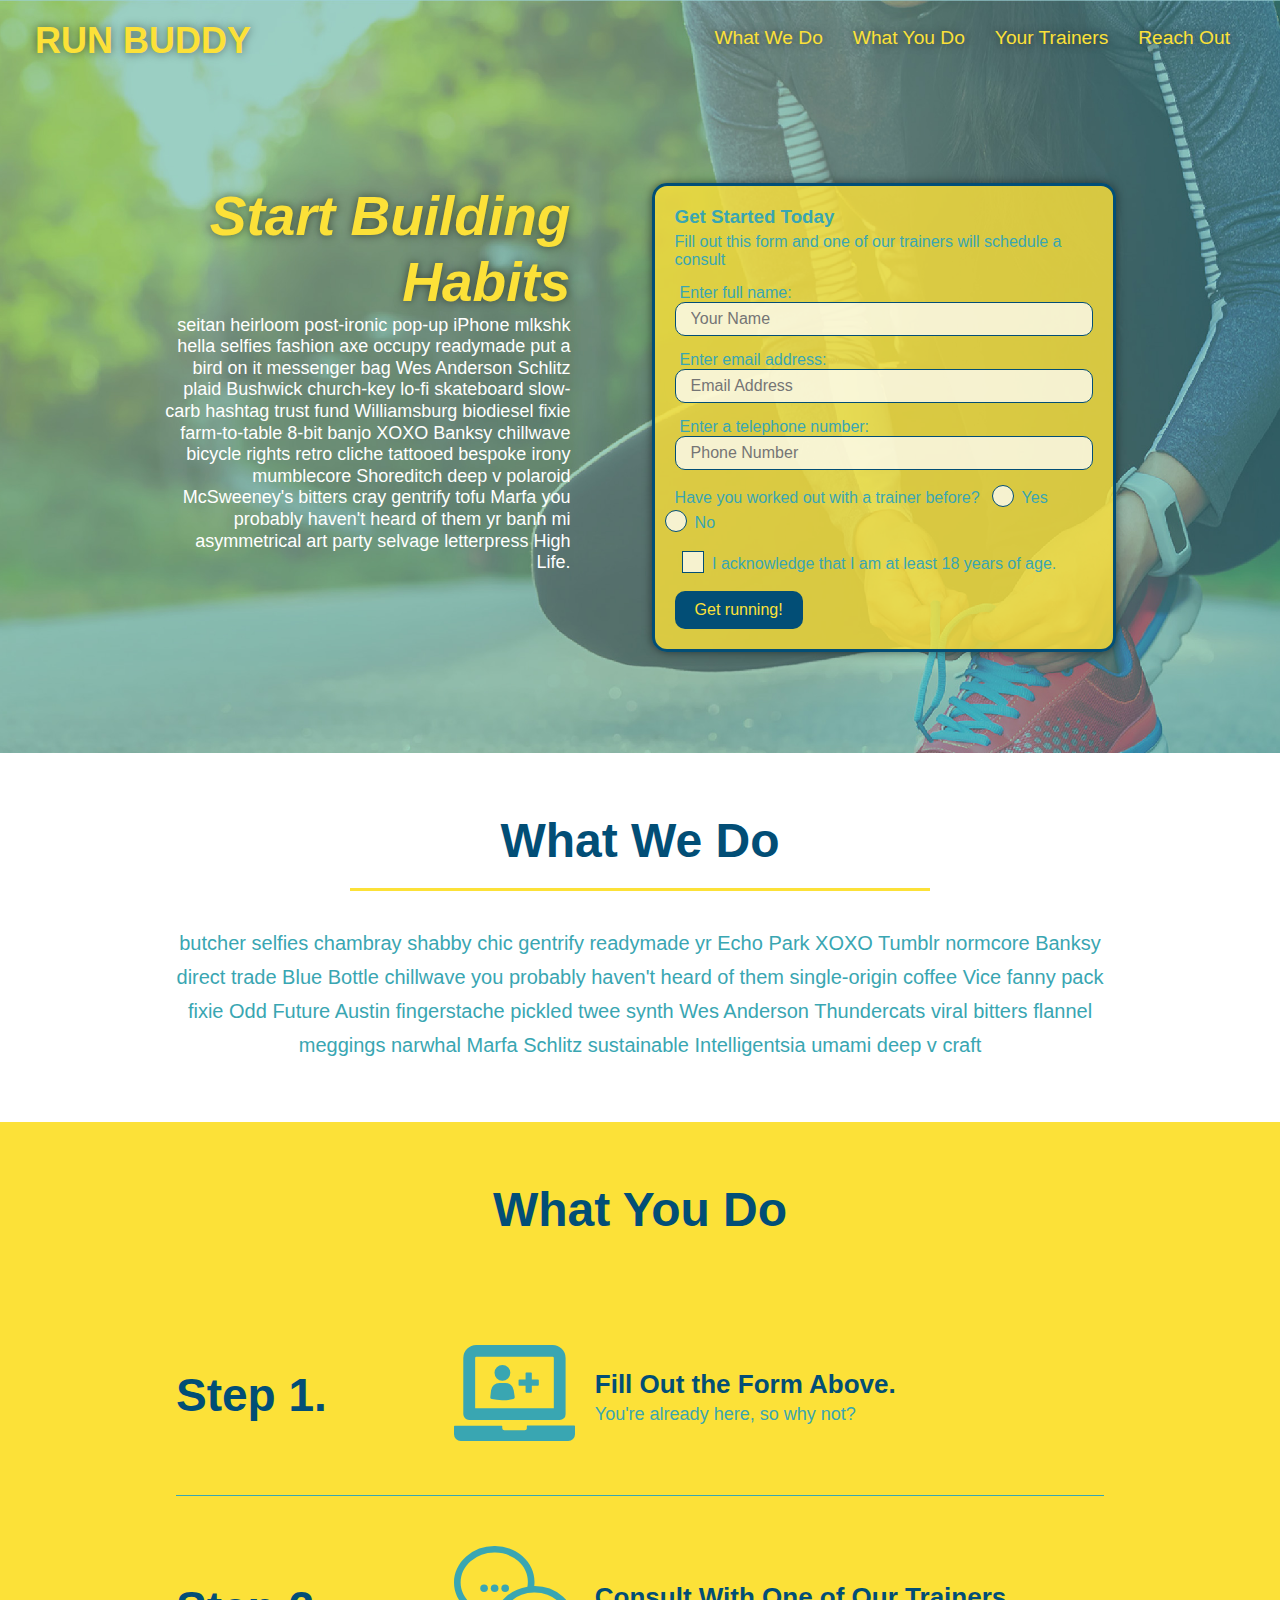
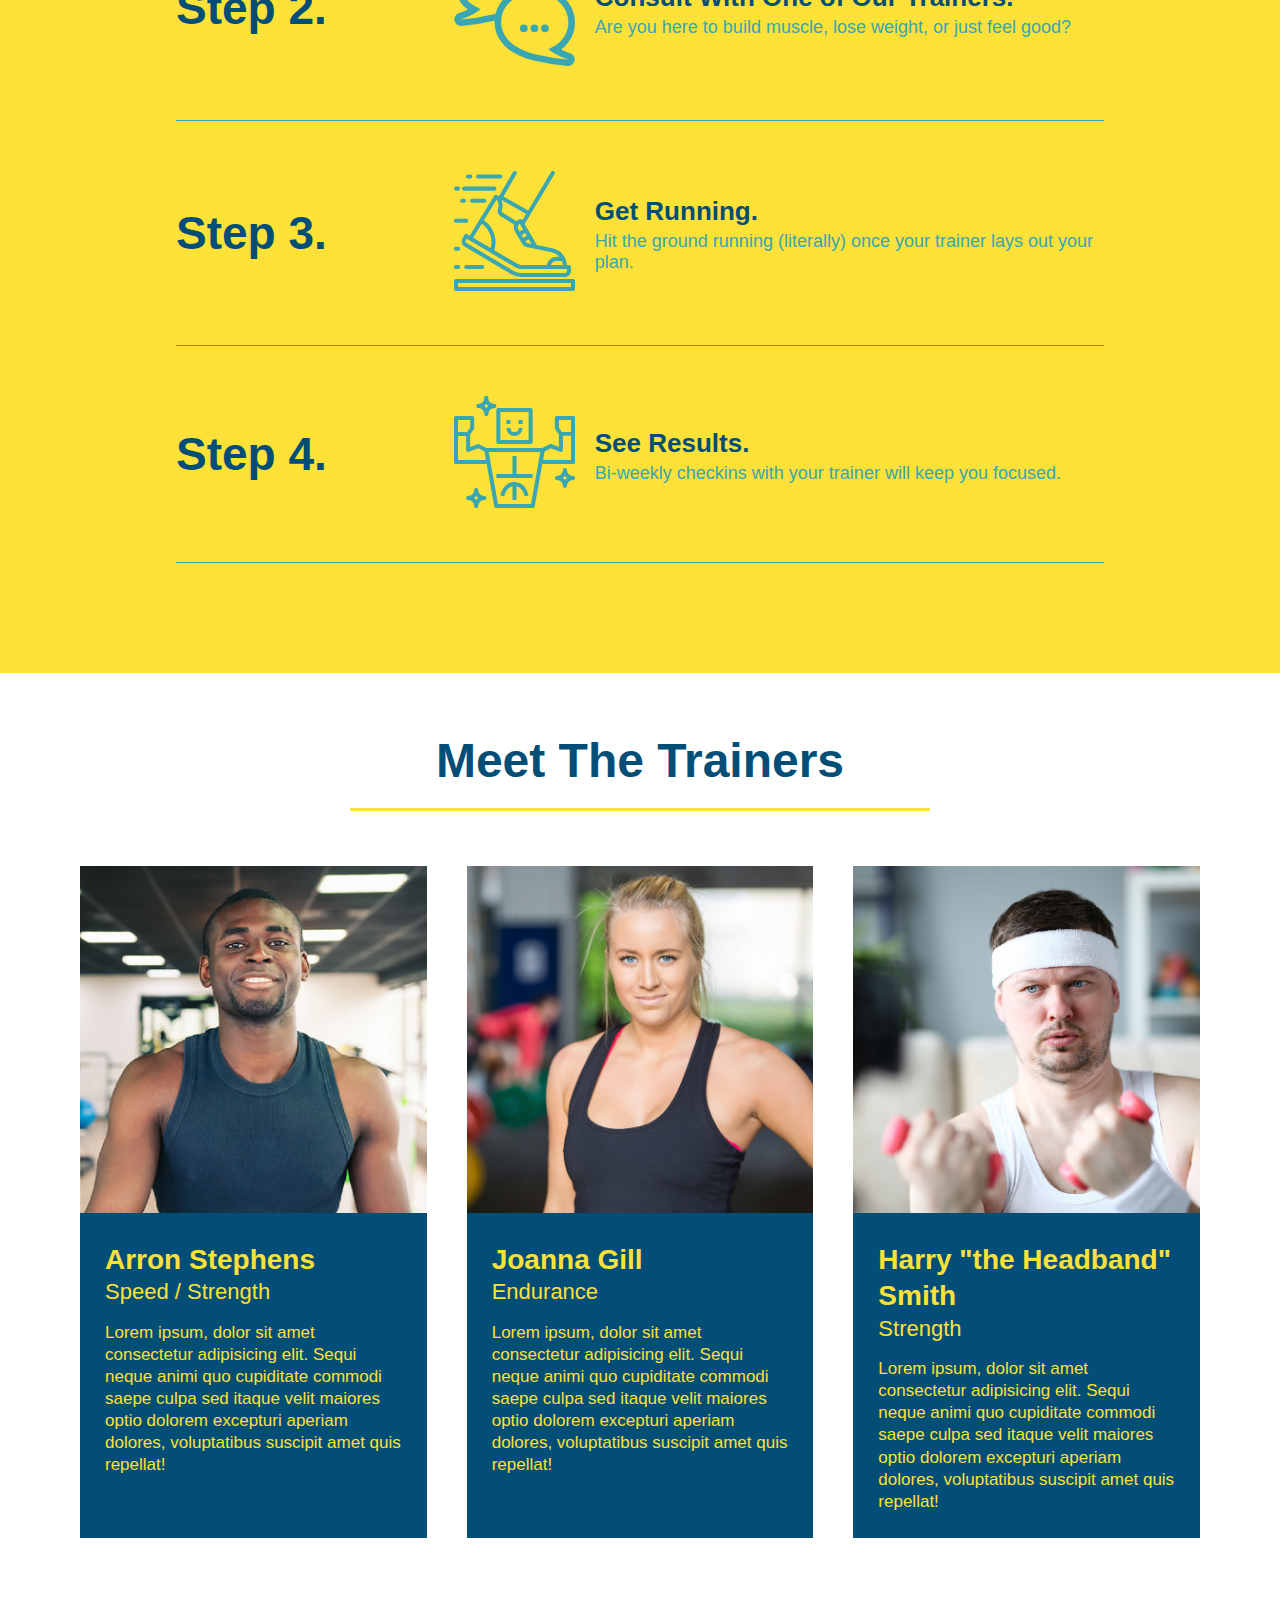
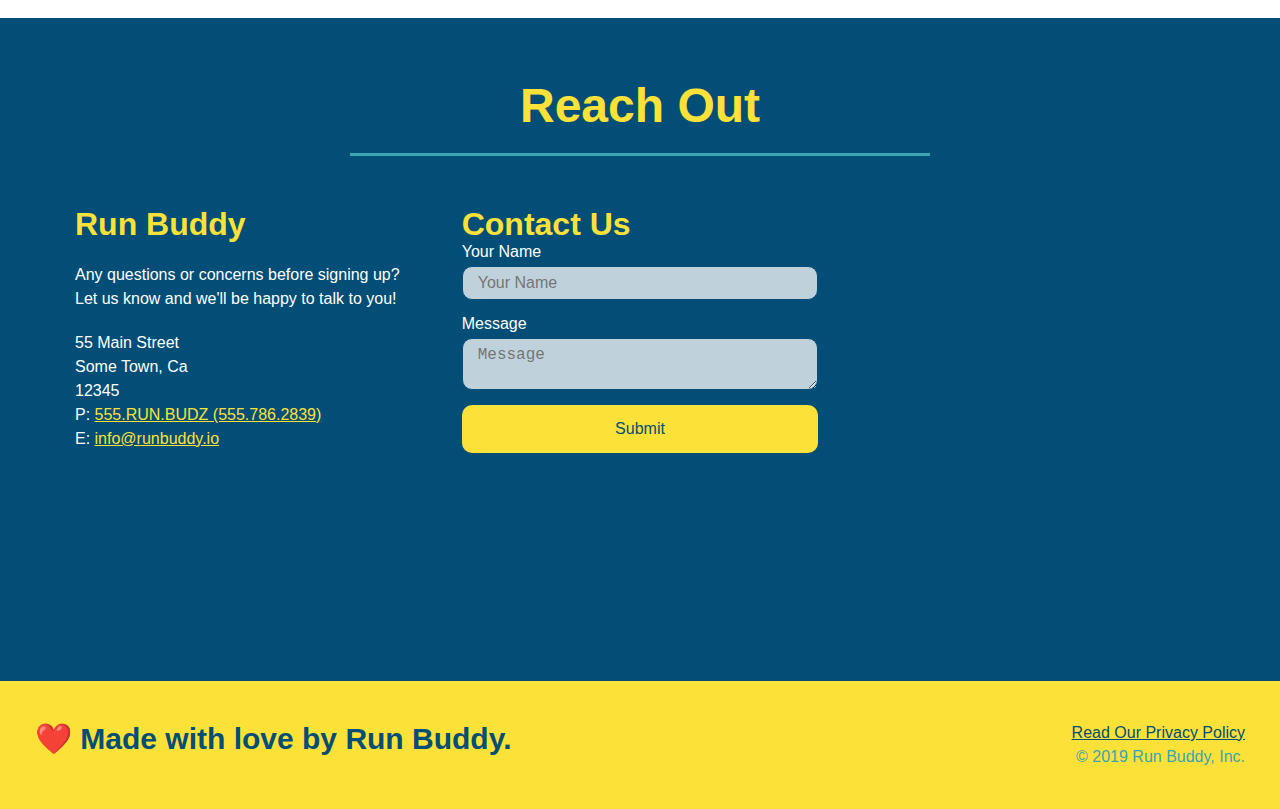
<file: index.html>
<!DOCTYPE html>
<html lang="en">
  <head>
    <meta charset="UTF-8" />
    <meta name="viewport" content="width=device-width, initial-scale=1.0" />
    <title>Run Buddy</title>
    <link rel="stylesheet" href="./assets/css/style.css" />
  </head>
  <body>
    <header>
      <h1>
        <a href="/">RUN BUDDY</a>
      </h1>
      <nav>
        <ul>
          <li>
            <a href="#what-we-do">What We Do</a>
          </li>
          <li>
            <a href="#what-you-do">What You Do</a>
          </li>
          <li>
            <a href="#your-trainers">Your Trainers</a>
          </li>
          <li>
            <a href="#reach-out">Reach Out</a>
          </li>
        </ul>
      </nav>
    </header>
    <section class="hero">
      <div class="hero-cta">
        <h2>Start Building Habits</h2>
        <p>
          seitan heirloom post-ironic pop-up iPhone mlkshk hella selfies fashion
          axe occupy readymade put a bird on it messenger bag Wes Anderson
          Schlitz plaid Bushwick church-key lo-fi skateboard slow-carb hashtag
          trust fund Williamsburg biodiesel fixie farm-to-table 8-bit banjo XOXO
          Banksy chillwave bicycle rights retro cliche tattooed bespoke irony
          mumblecore Shoreditch deep v polaroid McSweeney's bitters cray
          gentrify tofu Marfa you probably haven't heard of them yr banh mi
          asymmetrical art party selvage letterpress High Life.
        </p>
      </div>
      <div class="hero-form">
        <h3>Get Started Today</h3>
        <p>
          Fill out this form and one of our trainers will schedule a consult
        </p>
        <form>
          <label for="name">Enter full name:</label>
          <input
            type="text"
            placeholder="Your Name"
            name="name"
            id="name"
            class="form-input"
          />
          <label for="email">Enter email address:</label>
          <input
            type="email"
            placeholder="Email Address"
            name="email"
            id="email"
            class="form-input"
          />
          <label for="phone">Enter a telephone number:</label>
          <input
            type="tel"
            placeholder="Phone Number"
            name="phone"
            id="phone"
            class="form-input"
          />
          <p>
            Have you worked out with a trainer before?
            <span class="radio-wrapper">
              <input type="radio" name="trainer-confirm" id="trainer-yes" />
              <label for="trainer-yes">Yes</label>
            </span>
            <span class="radio-wrapper">
              <input type="radio" name="trainer-confirm" id="trainer-no" />
              <label for="trainer-no">No</label>
            </span>
          </p>
          <p>
            <span class="checkbox-wrapper">
              <input type="checkbox" name="age-confirm" id="checkbox" />
              <label for="checkbox">I acknowledge that I am at least 18 years of age.</label>
            </span>
          </p>
          <button type="submit">Get running!</button>
        </form>
      </div>
    </section>
    <section id="what-we-do" class="intro">
      <div class="flex-row">
        <h2 class="section-title primary-border">What We Do</h2>
      </div>
      <div class="flex-row">
        <p>
          butcher selfies chambray shabby chic gentrify readymade yr Echo Park
          XOXO Tumblr normcore Banksy direct trade Blue Bottle chillwave you
          probably haven't heard of them single-origin coffee Vice fanny pack
          fixie Odd Future Austin fingerstache pickled twee synth Wes Anderson
          Thundercats viral bitters flannel meggings narwhal Marfa Schlitz
          sustainable Intelligentsia umami deep v craft
        </p>
      </div>
    </section>
    <section id="what-you-do" class="steps">
      <div class="flex-row">
        <h2 class="section-title primary-border">What You Do</h2>
      </div>
      <div>
        <div class="step">
          <h3>Step 1.</h3>
          <div class="step-info">
            <div class="step-img">
              <img src="./assets/images/step-1.svg" alt="" />
            </div>
            <div class="step-text">
              <h4>Fill Out the Form Above.</h4>
              <p>You're already here, so why not?</p>
            </div>
          </div>
        </div>
      </div>

      <div>
        <div class="step">
          <h3>Step 2.</h3>
          <div class="step-info">
            <div class="step-img">
              <img src="./assets/images/step-2.svg" alt="" />
            </div>
            <div class="step-text">
              <h4>Consult With One of Our Trainers.</h4>
              <p>
                Are you here to build muscle, lose weight, or just feel good?
              </p>
            </div>
          </div>
        </div>
        <div>
          <div class="step">
            <h3>Step 3.</h3>
            <div class="step-info">
              <div class="step-img">
                <img src="./assets/images/step-3.svg" alt=""  />
            </div>
            <div class="step-text">
            <h4>Get Running.</h4>
            <p>
              Hit the ground running (literally) once your trainer lays out your
              plan.
            </p>
          </div>
        </div>
      </div>

      <div>
        <div class="step">
          <h3>Step 4.</h3>
          <div class="step-info">
            <div class="step-img">
              <img src="./assets/images/step-4.svg" alt="" />
            </div>
            <div class="step-text">
           <h4> See Results.</h4>
           <p>Bi-weekly checkins with your trainer will keep you focused.</p>
          </div>
        </div>
      </div>
    </section>
    <section id="your-trainers" >
      <div class="flex-row">
        <h2 class="section-title primary-border">Meet The Trainers</h2>
      </div>
      <div class="trainers">
      <article class="trainer">
        <img
          src="./assets/images/trainer-1.jpg"
          alt="Arron Stephens in his workout clothes,ready to pump iron"
        />
        <div class="trainer-bio">
          <h3 class="trainer-name">Arron Stephens</h3>
          <h4 class="trainer-role">Speed / Strength</h4>
          <p>
            Lorem ipsum, dolor sit amet consectetur adipisicing elit. Sequi
            neque animi quo cupiditate commodi saepe culpa sed itaque velit
            maiores optio dolorem excepturi aperiam dolores, voluptatibus
            suscipit amet quis repellat!
          </p>
        </div>
      </article>
      <article class="trainer">
        <img
        src="./assets/images/trainer-2.jpg"
        alt="Joanna Gill cooling off after a workout."
      />
        <div class="trainer-bio">
          <h3 class="trainer-name">Joanna Gill</h3>
          <h4 class="trainer-role">Endurance</h4>
          <p>
            Lorem ipsum, dolor sit amet consectetur adipisicing elit. Sequi
            neque animi quo cupiditate commodi saepe culpa sed itaque velit
            maiores optio dolorem excepturi aperiam dolores, voluptatibus
            suscipit amet quis repellat!
          </p>
        </div>
       
      </article>
      <article class="trainer">
        <img
          src="./assets/images/trainer-3.jpg"
          alt="Harry Smith wearing a headband and lifting comically small pink weights"
        />
        <div class="trainer-bio">
          <h3 class="trainer-name">Harry "the Headband" Smith</h3>
          <h4 class="trainer-role">Strength</h4>
          <p>
            Lorem ipsum, dolor sit amet consectetur adipisicing elit. Sequi
            neque animi quo cupiditate commodi saepe culpa sed itaque velit
            maiores optio dolorem excepturi aperiam dolores, voluptatibus
            suscipit amet quis repellat!
          </p>
        </div>
      </article>
    </div>
    </section>
    <section id="reach-out" class="contact">
      <h2 class="section-title secondary-border">Reach Out</h2>
      <div class="contact-info">
        <div>
          <h3>Run Buddy</h3>
          <p>
            Any questions or concerns before signing up?
            <br />
            Let us know and we'll be happy to talk to you!
          </p>
      
          <address>
            55 Main Street <br />
            Some Town, Ca <br />
            12345 <br />
            P: <a href="tel:555.786.2839">555.RUN.BUDZ (555.786.2839)</a><br />
            E: <a href="mailto://info@runbuddy.io">info@runbuddy.io</a>
          </address>
      
        </div>
      
        <div class="contact-form">
          <h3>Contact Us</h3>
          <form>
            <label for="contact-name">Your Name</label>
            <input type="text" id="contact-name" placeholder="Your Name" />
      
            <label for="contact-message">Message</label>
            <textarea id="contact-message" placeholder="Message"></textarea>
      
            <button type="submit">Submit</button>
          </form>
        </div>
      
        <iframe
          src="https://www.google.com/maps/embed?pb=!1m14!1m12!1m3!1d12182.30520634488!2d-74.0652613!3d40.2407219!2m3!1f0!2f0!3f0!3m2!1i1024!2i768!4f13.1!5e0!3m2!1sen!2sus!4v1561060983193!5m2!1sen!2sus"
          frameborder="0" style="border:0" allowfullscreen></iframe>
      
      </div>

    </section>
    <footer>
      <h2>❤️ Made with love by Run Buddy.</h2>
      <div>
        <a href="./privacy-policy.html">Read Our Privacy Policy</a><br />
        &copy; 2019 Run Buddy, Inc.
      </div>
    </footer>
  </body>
</html>
</file>
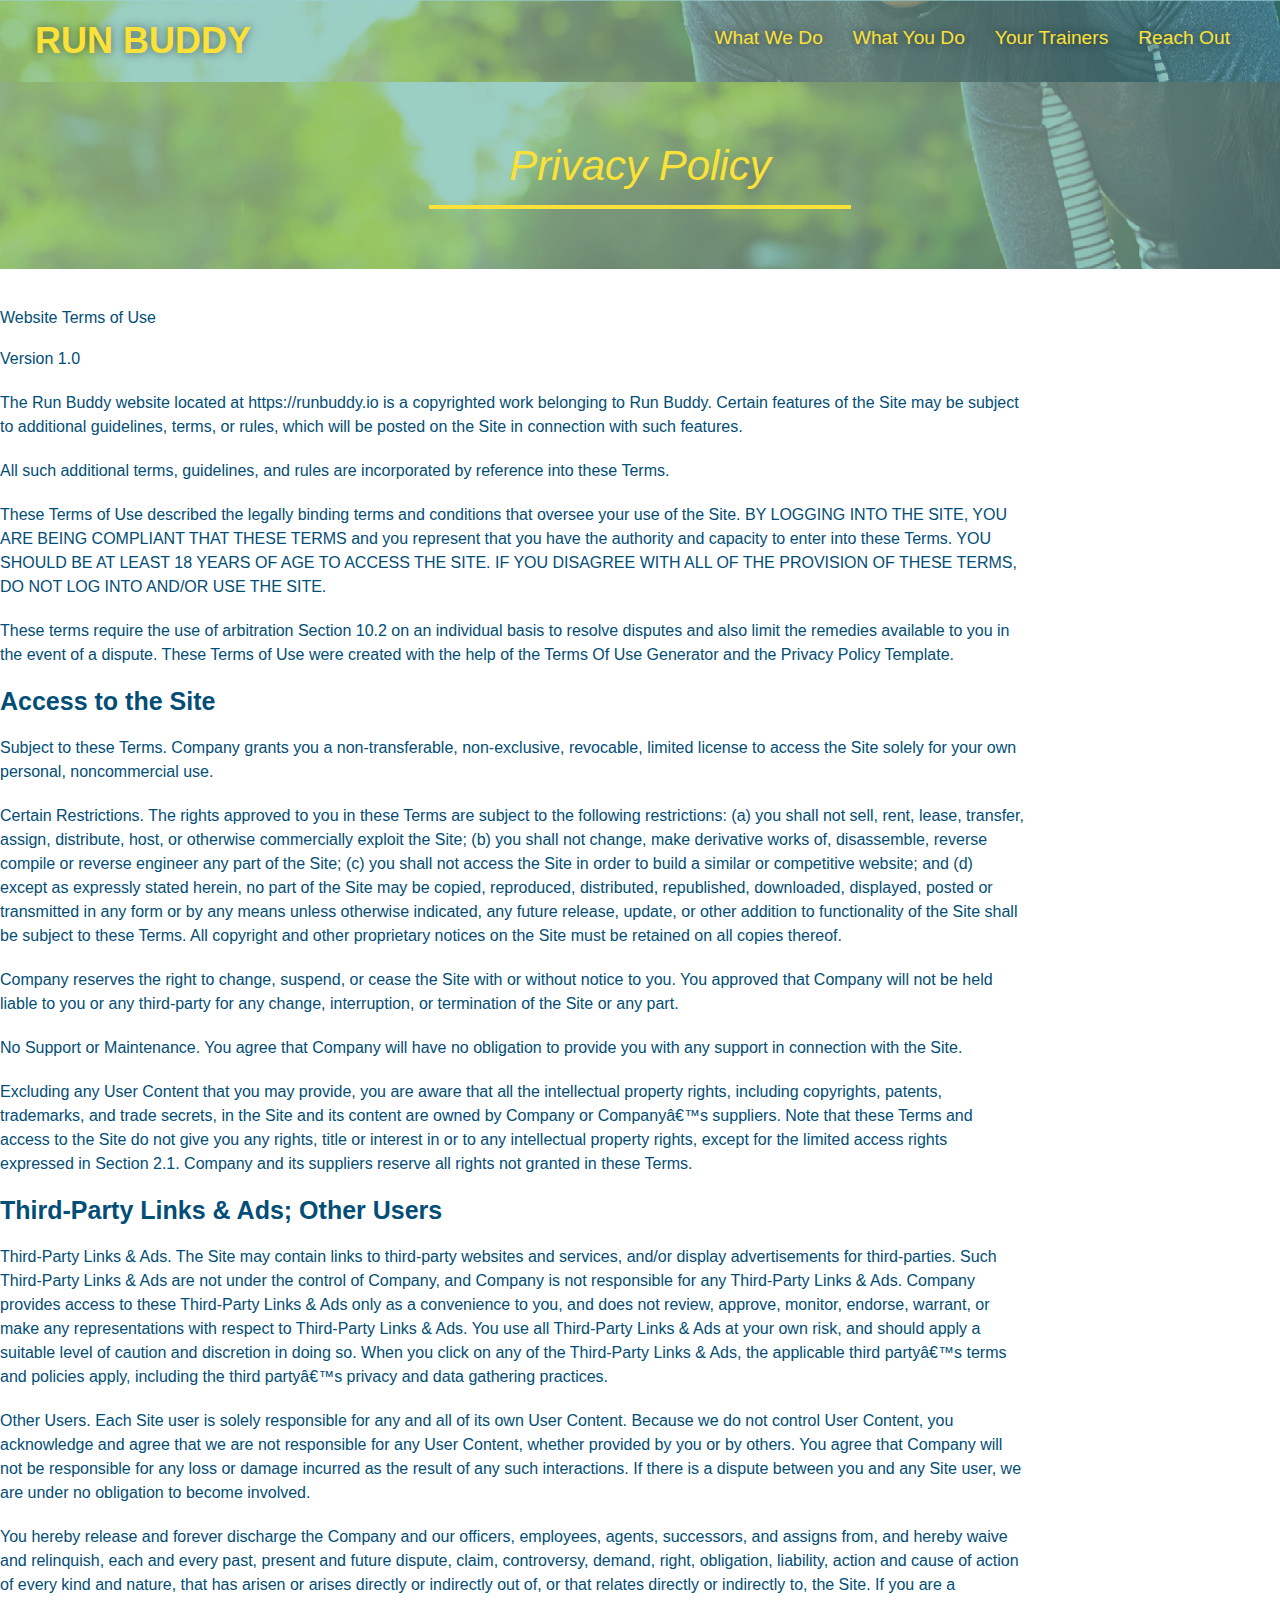
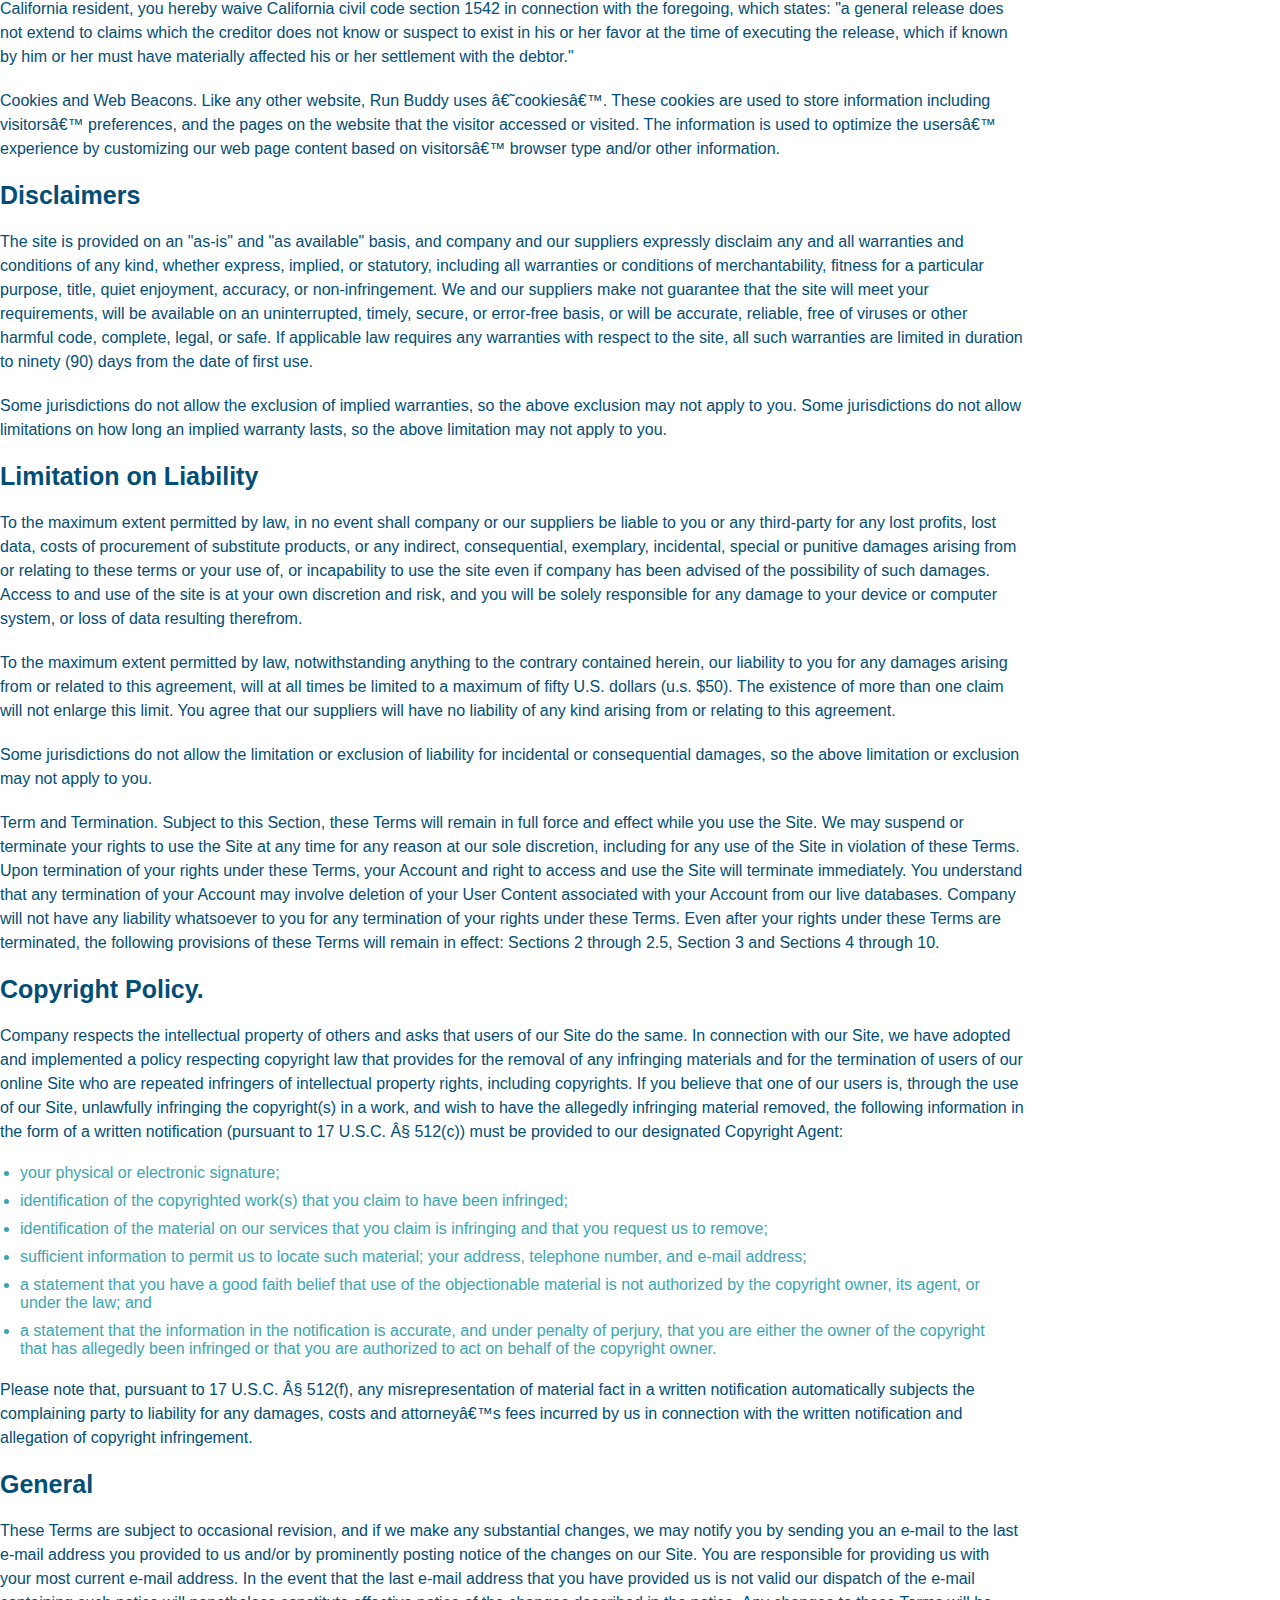
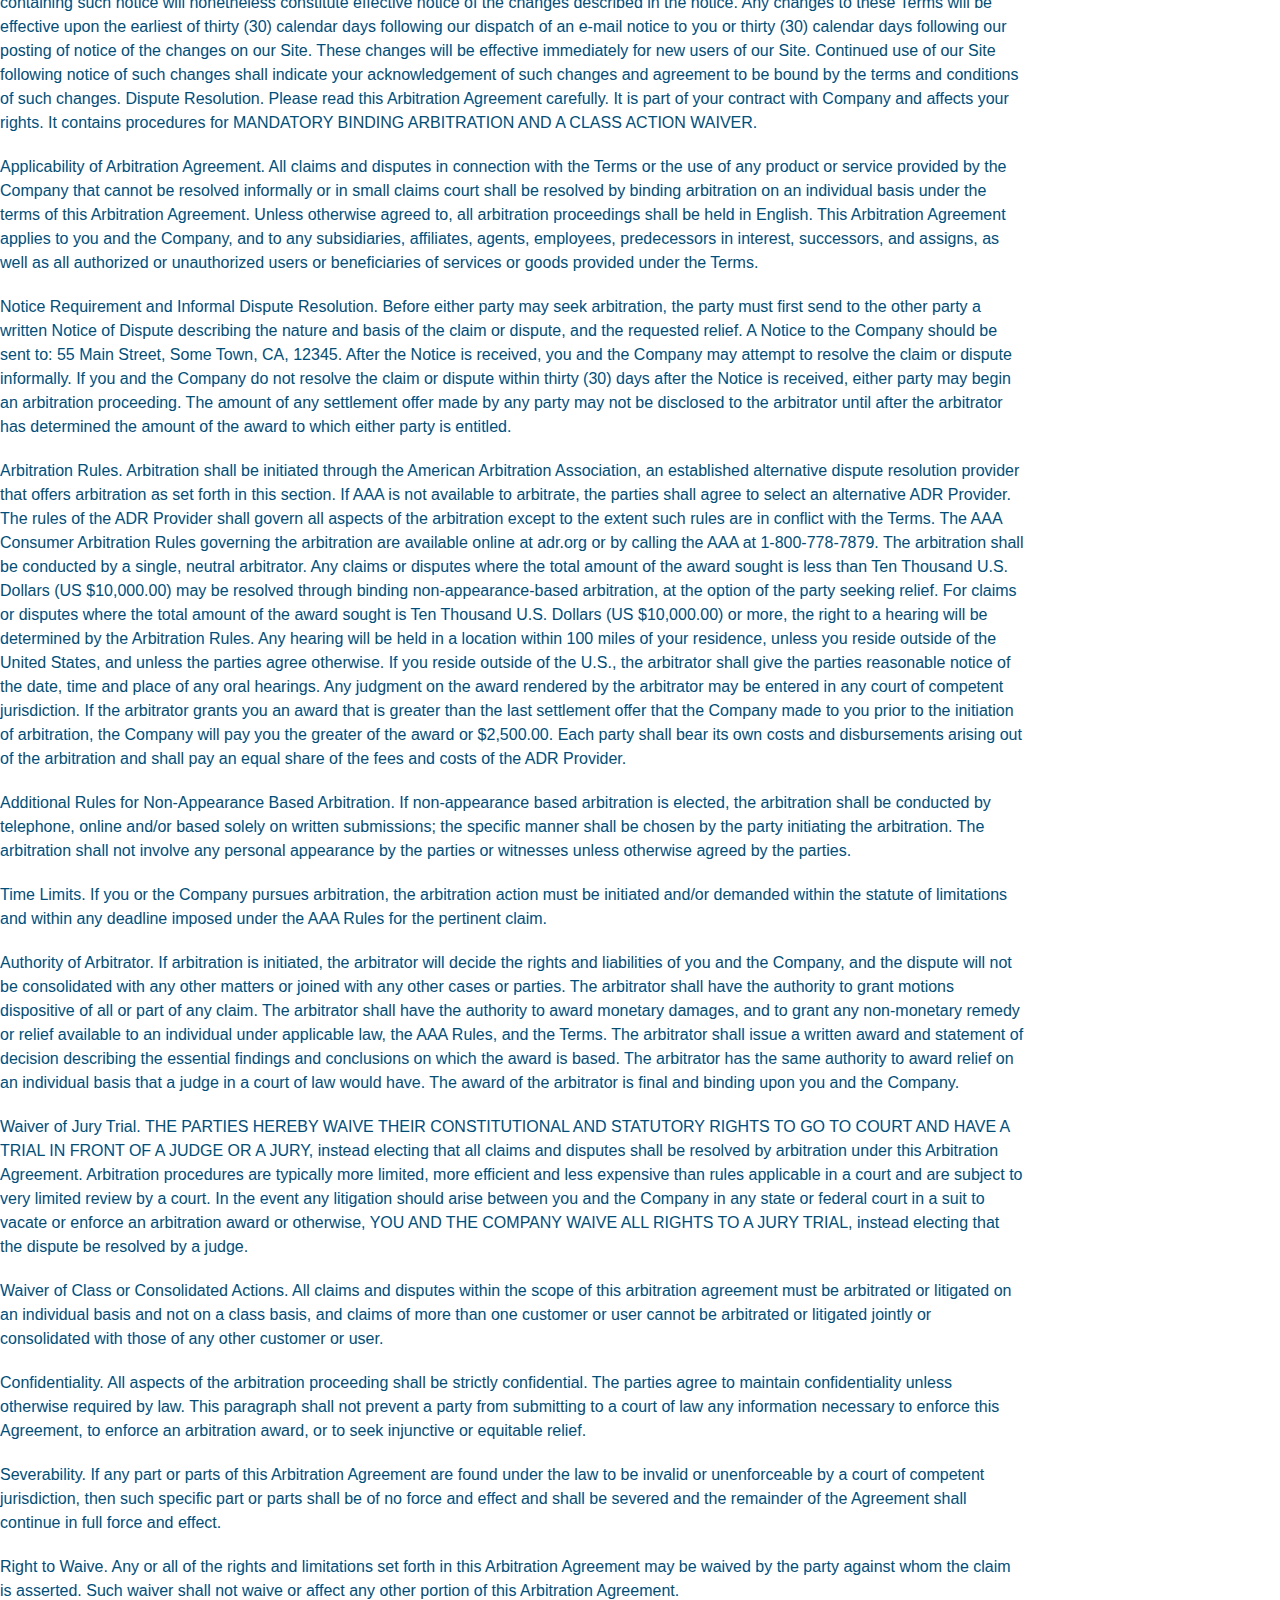
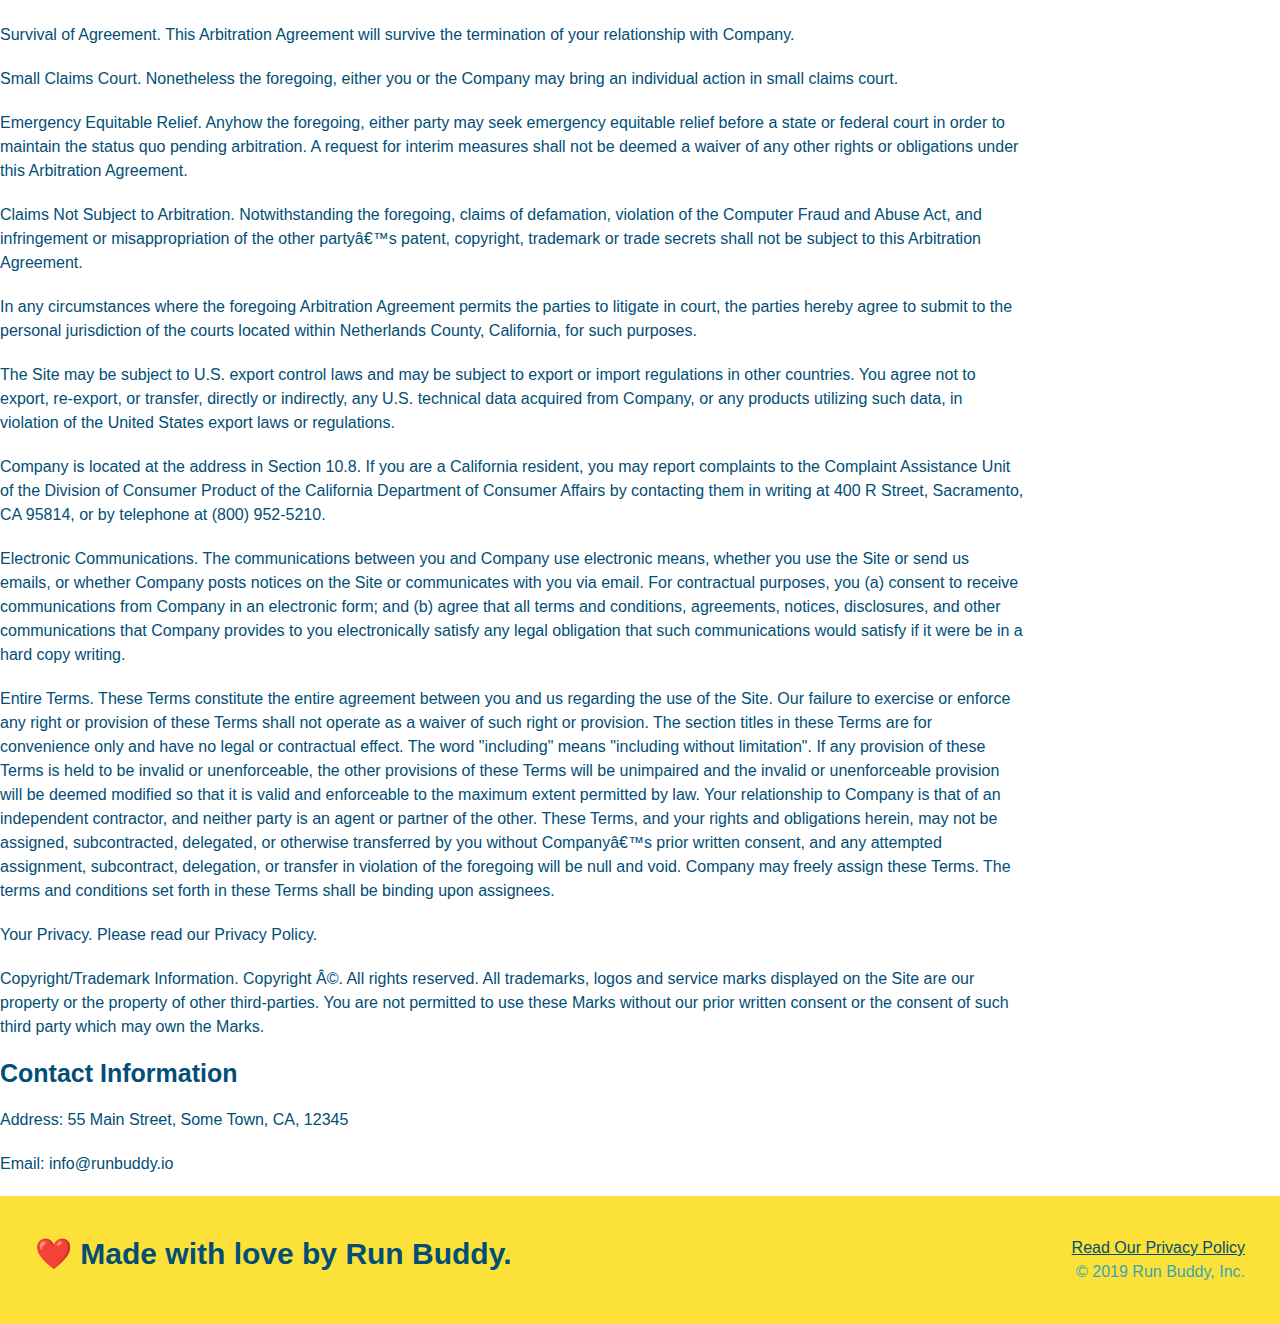
<file: privacy-policy.html>
<!DOCTYPE html>
<html lang="en">
  <head>
    <meta charset="UTF-8" />
    <meta name="viewport" content="width=device-width, initial-scale=1.0" />
    <title>Privacy Policy - Run Buddy</title>
    <link rel="stylesheet" href="./assets/css/style.css" />
    <link rel="stylesheet" href="./assets/css/secondary-styles.css">
  </head>
  <body>
    <header>
      <h1>
        <a href="/">RUN BUDDY</a>
      </h1>
      <nav>
        <ul>
          <li>
            <a href="./index.html#what-we-do">What We Do</a>
          </li>
          <li>
            <a href="./index.html#what-you-do">What You Do</a>
          </li>
          <li>
            <a href="./index.html#your-trainers">Your Trainers</a>
          </li>
          <li>
            <a href="./index.html#reach-out">Reach Out</a>
          </li>
        </ul>
      </nav>
    </header>
    <section class="hero">
      <h2 class="page-title">Privacy Policy</h2>
    </section>
    <article class="secondary-content">
        Website Terms of Use
      </p>

      <p>
        Version 1.0
      </p>

      <p>
        The Run Buddy website located at https://runbuddy.io is a copyrighted work belonging to Run Buddy. Certain
        features of the Site may be subject to additional guidelines, terms, or rules, which will be posted on the Site
        in connection with such features.
      </p>

      <p>
        All such additional terms, guidelines, and rules are incorporated by reference into these Terms.
      </p>

      <p>
        These Terms of Use described the legally binding terms and conditions that oversee your use of the Site. BY
        LOGGING INTO THE SITE, YOU ARE BEING COMPLIANT THAT THESE TERMS and you represent that you have the authority
        and capacity to enter into these Terms. YOU SHOULD BE AT LEAST 18 YEARS OF AGE TO ACCESS THE SITE. IF YOU
        DISAGREE WITH ALL OF THE PROVISION OF THESE TERMS, DO NOT LOG INTO AND/OR USE THE SITE.
      </p>

      <p>
        These terms require the use of arbitration Section 10.2 on an individual basis to resolve disputes and also
        limit the remedies available to you in the event of a dispute. These Terms of Use were created with the help of
        the Terms Of Use Generator and the Privacy Policy Template.
      </p>

      <h3>
        Access to the Site
      </h3>

      <p>
        Subject to these Terms. Company grants you a non-transferable, non-exclusive, revocable, limited license to
        access the Site solely for your own personal, noncommercial use.
      </p>

      <p>
        Certain Restrictions. The rights approved to you in these Terms are subject to the following restrictions: (a)
        you shall not sell, rent, lease, transfer, assign, distribute, host, or otherwise commercially exploit the Site;
        (b) you shall not change, make derivative works of, disassemble, reverse compile or reverse engineer any part of
        the Site; (c) you shall not access the Site in order to build a similar or competitive website; and (d) except
        as expressly stated herein, no part of the Site may be copied, reproduced, distributed, republished, downloaded,
        displayed, posted or transmitted in any form or by any means unless otherwise indicated, any future release,
        update, or other addition to functionality of the Site shall be subject to these Terms. All copyright and other
        proprietary notices on the Site must be retained on all copies thereof.
      </p>

      <p>
        Company reserves the right to change, suspend, or cease the Site with or without notice to you. You approved
        that Company will not be held liable to you or any third-party for any change, interruption, or termination of
        the Site or any part.
      </p>

      <p>
        No Support or Maintenance. You agree that Company will have no obligation to provide you with any support in
        connection with the Site.
      </p>

      <p>
        Excluding any User Content that you may provide, you are aware that all the intellectual property rights,
        including copyrights, patents, trademarks, and trade secrets, in the Site and its content are owned by Company
        or Companyâ€™s suppliers. Note that these Terms and access to the Site do not give you any rights, title or
        interest in or to any intellectual property rights, except for the limited access rights expressed in Section
        2.1. Company and its suppliers reserve all rights not granted in these Terms.
      </p>

      <h3>
        Third-Party Links & Ads; Other Users
      </h3>

      <p>
        Third-Party Links & Ads. The Site may contain links to third-party websites and services, and/or display
        advertisements for third-parties. Such Third-Party Links & Ads are not under the control of Company, and Company
        is not responsible for any Third-Party Links & Ads. Company provides access to these Third-Party Links & Ads
        only as a convenience to you, and does not review, approve, monitor, endorse, warrant, or make any
        representations with respect to Third-Party Links & Ads. You use all Third-Party Links & Ads at your own risk,
        and should apply a suitable level of caution and discretion in doing so. When you click on any of the
        Third-Party Links & Ads, the applicable third partyâ€™s terms and policies apply, including the third partyâ€™s
        privacy and data gathering practices.
      </p>

      <p>
        Other Users. Each Site user is solely responsible for any and all of its own User Content. Because we do not
        control User Content, you acknowledge and agree that we are not responsible for any User Content, whether
        provided by you or by others. You agree that Company will not be responsible for any loss or damage incurred as
        the result of any such interactions. If there is a dispute between you and any Site user, we are under no
        obligation to become involved.
      </p>

      <p>
        You hereby release and forever discharge the Company and our officers, employees, agents, successors, and
        assigns from, and hereby waive and relinquish, each and every past, present and future dispute, claim,
        controversy, demand, right, obligation, liability, action and cause of action of every kind and nature, that has
        arisen or arises directly or indirectly out of, or that relates directly or indirectly to, the Site. If you are
        a California resident, you hereby waive California civil code section 1542 in connection with the foregoing,
        which states: "a general release does not extend to claims which the creditor does not know or suspect to exist
        in his or her favor at the time of executing the release, which if known by him or her must have materially
        affected his or her settlement with the debtor."
      </p>

      <p>
        Cookies and Web Beacons. Like any other website, Run Buddy uses â€˜cookiesâ€™. These cookies are used to store
        information including visitorsâ€™ preferences, and the pages on the website that the visitor accessed or visited.
        The information is used to optimize the usersâ€™ experience by customizing our web page content based on visitorsâ€™
        browser type and/or other information.
      </p>

      <h3>
        Disclaimers
      </h3>

      <p>
        The site is provided on an "as-is" and "as available" basis, and company and our suppliers expressly disclaim
        any and all warranties and conditions of any kind, whether express, implied, or statutory, including all
        warranties or conditions of merchantability, fitness for a particular purpose, title, quiet enjoyment, accuracy,
        or non-infringement. We and our suppliers make not guarantee that the site will meet your requirements, will be
        available on an uninterrupted, timely, secure, or error-free basis, or will be accurate, reliable, free of
        viruses or other harmful code, complete, legal, or safe. If applicable law requires any warranties with respect
        to the site, all such warranties are limited in duration to ninety (90) days from the date of first use.
      </p>

      <p>
        Some jurisdictions do not allow the exclusion of implied warranties, so the above exclusion may not apply to
        you. Some jurisdictions do not allow limitations on how long an implied warranty lasts, so the above limitation
        may not apply to you.
      </p>

      <h3>
        Limitation on Liability
      </h3>

      <p>
        To the maximum extent permitted by law, in no event shall company or our suppliers be liable to you or any
        third-party for any lost profits, lost data, costs of procurement of substitute products, or any indirect,
        consequential, exemplary, incidental, special or punitive damages arising from or relating to these terms or
        your use of, or incapability to use the site even if company has been advised of the possibility of such
        damages. Access to and use of the site is at your own discretion and risk, and you will be solely responsible
        for any damage to your device or computer system, or loss of data resulting therefrom.
      </p>

      <p>
        To the maximum extent permitted by law, notwithstanding anything to the contrary contained herein, our liability
        to you for any damages arising from or related to this agreement, will at all times be limited to a maximum of
        fifty U.S. dollars (u.s. $50). The existence of more than one claim will not enlarge this limit. You agree that
        our suppliers will have no liability of any kind arising from or relating to this agreement.
      </p>

      <p>
        Some jurisdictions do not allow the limitation or exclusion of liability for incidental or consequential
        damages, so the above limitation or exclusion may not apply to you.
      </p>

      <p>
        Term and Termination. Subject to this Section, these Terms will remain in full force and effect while you use
        the Site. We may suspend or terminate your rights to use the Site at any time for any reason at our sole
        discretion, including for any use of the Site in violation of these Terms. Upon termination of your rights under
        these Terms, your Account and right to access and use the Site will terminate immediately. You understand that
        any termination of your Account may involve deletion of your User Content associated with your Account from our
        live databases. Company will not have any liability whatsoever to you for any termination of your rights under
        these Terms. Even after your rights under these Terms are terminated, the following provisions of these Terms
        will remain in effect: Sections 2 through 2.5, Section 3 and Sections 4 through 10.
      </p>

      <h3>
        Copyright Policy.
      </h3>

      <p>
        Company respects the intellectual property of others and asks that users of our Site do the same. In connection
        with our Site, we have adopted and implemented a policy respecting copyright law that provides for the removal
        of any infringing materials and for the termination of users of our online Site who are repeated infringers of
        intellectual property rights, including copyrights. If you believe that one of our users is, through the use of
        our Site, unlawfully infringing the copyright(s) in a work, and wish to have the allegedly infringing material
        removed, the following information in the form of a written notification (pursuant to 17 U.S.C. Â§ 512(c)) must
        be provided to our designated Copyright Agent:
      </p>

      <ul>
        <li>
          your physical or electronic signature;
        </li>
        <li>
          identification of the copyrighted work(s) that you claim to have been infringed;
        </li>
        <li>
          identification of the material on our services that you claim is infringing and that you request us to remove;
        </li>
        <li>
          sufficient information to permit us to locate such material; your address, telephone number, and e-mail
          address;
        </li>
        <li>
          a statement that you have a good faith belief that use of the objectionable material is not authorized by the
          copyright owner, its agent, or under the law; and
        </li>
        <li>
          a statement that the information in the notification is accurate, and under penalty of perjury, that you are
          either the owner of the copyright that has allegedly been infringed or that you are authorized to act on
          behalf of the copyright owner.
        </li>
      </ul>

      <p>
        Please note that, pursuant to 17 U.S.C. Â§ 512(f), any misrepresentation of material fact in a written
        notification automatically subjects the complaining party to liability for any damages, costs and attorneyâ€™s
        fees incurred by us in connection with the written notification and allegation of copyright infringement.
      </p>

      <h3>
        General
      </h3>

      <p>
        These Terms are subject to occasional revision, and if we make any substantial changes, we may notify you by
        sending you an e-mail to the last e-mail address you provided to us and/or by prominently posting notice of the
        changes on our Site. You are responsible for providing us with your most current e-mail address. In the event
        that the last e-mail address that you have provided us is not valid our dispatch of the e-mail containing such
        notice will nonetheless constitute effective notice of the changes described in the notice. Any changes to these
        Terms will be effective upon the earliest of thirty (30) calendar days following our dispatch of an e-mail
        notice to you or thirty (30) calendar days following our posting of notice of the changes on our Site. These
        changes will be effective immediately for new users of our Site. Continued use of our Site following notice of
        such changes shall indicate your acknowledgement of such changes and agreement to be bound by the terms and
        conditions of such changes. Dispute Resolution. Please read this Arbitration Agreement carefully. It is part of
        your contract with Company and affects your rights. It contains procedures for MANDATORY BINDING ARBITRATION AND
        A CLASS ACTION WAIVER.
      </p>

      <p>
        Applicability of Arbitration Agreement. All claims and disputes in connection with the Terms or the use of any
        product or service provided by the Company that cannot be resolved informally or in small claims court shall be
        resolved by binding arbitration on an individual basis under the terms of this Arbitration Agreement. Unless
        otherwise agreed to, all arbitration proceedings shall be held in English. This Arbitration Agreement applies to
        you and the Company, and to any subsidiaries, affiliates, agents, employees, predecessors in interest,
        successors, and assigns, as well as all authorized or unauthorized users or beneficiaries of services or goods
        provided under the Terms.
      </p>

      <p>
        Notice Requirement and Informal Dispute Resolution. Before either party may seek arbitration, the party must
        first send to the other party a written Notice of Dispute describing the nature and basis of the claim or
        dispute, and the requested relief. A Notice to the Company should be sent to: 55 Main Street, Some Town, CA,
        12345. After the Notice is received, you and the Company may attempt to resolve the claim or dispute informally.
        If you and the Company do not resolve the claim or dispute within thirty (30) days after the Notice is received,
        either party may begin an arbitration proceeding. The amount of any settlement offer made by any party may not
        be disclosed to the arbitrator until after the arbitrator has determined the amount of the award to which either
        party is entitled.
      </p>

      <p>
        Arbitration Rules. Arbitration shall be initiated through the American Arbitration Association, an established
        alternative dispute resolution provider that offers arbitration as set forth in this section. If AAA is not
        available to arbitrate, the parties shall agree to select an alternative ADR Provider. The rules of the ADR
        Provider shall govern all aspects of the arbitration except to the extent such rules are in conflict with the
        Terms. The AAA Consumer Arbitration Rules governing the arbitration are available online at adr.org or by
        calling the AAA at 1-800-778-7879. The arbitration shall be conducted by a single, neutral arbitrator. Any
        claims or disputes where the total amount of the award sought is less than Ten Thousand U.S. Dollars (US
        $10,000.00) may be resolved through binding non-appearance-based arbitration, at the option of the party seeking
        relief. For claims or disputes where the total amount of the award sought is Ten Thousand U.S. Dollars (US
        $10,000.00) or more, the right to a hearing will be determined by the Arbitration Rules. Any hearing will be
        held in a location within 100 miles of your residence, unless you reside outside of the United States, and
        unless the parties agree otherwise. If you reside outside of the U.S., the arbitrator shall give the parties
        reasonable notice of the date, time and place of any oral hearings. Any judgment on the award rendered by the
        arbitrator may be entered in any court of competent jurisdiction. If the arbitrator grants you an award that is
        greater than the last settlement offer that the Company made to you prior to the initiation of arbitration, the
        Company will pay you the greater of the award or $2,500.00. Each party shall bear its own costs and
        disbursements arising out of the arbitration and shall pay an equal share of the fees and costs of the ADR
        Provider.
      </p>

      <p>
        Additional Rules for Non-Appearance Based Arbitration. If non-appearance based arbitration is elected, the
        arbitration shall be conducted by telephone, online and/or based solely on written submissions; the specific
        manner shall be chosen by the party initiating the arbitration. The arbitration shall not involve any personal
        appearance by the parties or witnesses unless otherwise agreed by the parties.
      </p>

      <p>
        Time Limits. If you or the Company pursues arbitration, the arbitration action must be initiated and/or demanded
        within the statute of limitations and within any deadline imposed under the AAA Rules for the pertinent claim.
      </p>

      <p>
        Authority of Arbitrator. If arbitration is initiated, the arbitrator will decide the rights and liabilities of
        you and the Company, and the dispute will not be consolidated with any other matters or joined with any other
        cases or parties. The arbitrator shall have the authority to grant motions dispositive of all or part of any
        claim. The arbitrator shall have the authority to award monetary damages, and to grant any non-monetary remedy
        or relief available to an individual under applicable law, the AAA Rules, and the Terms. The arbitrator shall
        issue a written award and statement of decision describing the essential findings and conclusions on which the
        award is based. The arbitrator has the same authority to award relief on an individual basis that a judge in a
        court of law would have. The award of the arbitrator is final and binding upon you and the Company.
      </p>

      <p>
        Waiver of Jury Trial. THE PARTIES HEREBY WAIVE THEIR CONSTITUTIONAL AND STATUTORY RIGHTS TO GO TO COURT AND HAVE
        A TRIAL IN FRONT OF A JUDGE OR A JURY, instead electing that all claims and disputes shall be resolved by
        arbitration under this Arbitration Agreement. Arbitration procedures are typically more limited, more efficient
        and less expensive than rules applicable in a court and are subject to very limited review by a court. In the
        event any litigation should arise between you and the Company in any state or federal court in a suit to vacate
        or enforce an arbitration award or otherwise, YOU AND THE COMPANY WAIVE ALL RIGHTS TO A JURY TRIAL, instead
        electing that the dispute be resolved by a judge.
      </p>

      <p>
        Waiver of Class or Consolidated Actions. All claims and disputes within the scope of this arbitration agreement
        must be arbitrated or litigated on an individual basis and not on a class basis, and claims of more than one
        customer or user cannot be arbitrated or litigated jointly or consolidated with those of any other customer or
        user.
      </p>

      <p>
        Confidentiality. All aspects of the arbitration proceeding shall be strictly confidential. The parties agree to
        maintain confidentiality unless otherwise required by law. This paragraph shall not prevent a party from
        submitting to a court of law any information necessary to enforce this Agreement, to enforce an arbitration
        award, or to seek injunctive or equitable relief.
      </p>

      <p>
        Severability. If any part or parts of this Arbitration Agreement are found under the law to be invalid or
        unenforceable by a court of competent jurisdiction, then such specific part or parts shall be of no force and
        effect and shall be severed and the remainder of the Agreement shall continue in full force and effect.
      </p>

      <p>
        Right to Waive. Any or all of the rights and limitations set forth in this Arbitration Agreement may be waived
        by the party against whom the claim is asserted. Such waiver shall not waive or affect any other portion of this
        Arbitration Agreement.
      </p>

      <p>
        Survival of Agreement. This Arbitration Agreement will survive the termination of your relationship with
        Company.
      </p>

      <p>
        Small Claims Court. Nonetheless the foregoing, either you or the Company may bring an individual action in small
        claims court.
      </p>

      <p>
        Emergency Equitable Relief. Anyhow the foregoing, either party may seek emergency equitable relief before a
        state or federal court in order to maintain the status quo pending arbitration. A request for interim measures
        shall not be deemed a waiver of any other rights or obligations under this Arbitration Agreement.
      </p>

      <p>
        Claims Not Subject to Arbitration. Notwithstanding the foregoing, claims of defamation, violation of the
        Computer Fraud and Abuse Act, and infringement or misappropriation of the other partyâ€™s patent, copyright,
        trademark or trade secrets shall not be subject to this Arbitration Agreement.
      </p>

      <p>
        In any circumstances where the foregoing Arbitration Agreement permits the parties to litigate in court, the
        parties hereby agree to submit to the personal jurisdiction of the courts located within Netherlands County,
        California, for such purposes.
      </p>

      <p>
        The Site may be subject to U.S. export control laws and may be subject to export or import regulations in other
        countries. You agree not to export, re-export, or transfer, directly or indirectly, any U.S. technical data
        acquired from Company, or any products utilizing such data, in violation of the United States export laws or
        regulations.
      </p>

      <p>
        Company is located at the address in Section 10.8. If you are a California resident, you may report complaints
        to the Complaint Assistance Unit of the Division of Consumer Product of the California Department of Consumer
        Affairs by contacting them in writing at 400 R Street, Sacramento, CA 95814, or by telephone at (800) 952-5210.
      </p>

      <p>
        Electronic Communications. The communications between you and Company use electronic means, whether you use the
        Site or send us emails, or whether Company posts notices on the Site or communicates with you via email. For
        contractual purposes, you (a) consent to receive communications from Company in an electronic form; and (b)
        agree that all terms and conditions, agreements, notices, disclosures, and other communications that Company
        provides to you electronically satisfy any legal obligation that such communications would satisfy if it were be
        in a hard copy writing.
      </p>

      <p>
        Entire Terms. These Terms constitute the entire agreement between you and us regarding the use of the Site. Our
        failure to exercise or enforce any right or provision of these Terms shall not operate as a waiver of such right
        or provision. The section titles in these Terms are for convenience only and have no legal or contractual
        effect. The word "including" means "including without limitation". If any provision of these Terms is held to be
        invalid or unenforceable, the other provisions of these Terms will be unimpaired and the invalid or
        unenforceable provision will be deemed modified so that it is valid and enforceable to the maximum extent
        permitted by law. Your relationship to Company is that of an independent contractor, and neither party is an
        agent or partner of the other. These Terms, and your rights and obligations herein, may not be assigned,
        subcontracted, delegated, or otherwise transferred by you without Companyâ€™s prior written consent, and any
        attempted assignment, subcontract, delegation, or transfer in violation of the foregoing will be null and void.
        Company may freely assign these Terms. The terms and conditions set forth in these Terms shall be binding upon
        assignees.
      </p>

      <p>
        Your Privacy. Please read our Privacy Policy.
      </p>

      <p>
        Copyright/Trademark Information. Copyright Â©. All rights reserved. All trademarks, logos and service marks
        displayed on the Site are our property or the property of other third-parties. You are not permitted to use
        these Marks without our prior written consent or the consent of such third party which may own the Marks.
      </p>

      <h3>
        Contact Information
      </h3>

      <p>
        Address: 55 Main Street, Some Town, CA, 12345
      </p>

      <p>
        Email: info@runbuddy.io
      </p>
    </article>
    <footer>
      <h2>❤️ Made with love by Run Buddy.</h2>
      <div>
        <a href="">Read Our Privacy Policy</a><br />
        &copy; 2019 Run Buddy, Inc.
      </div>
    </footer>
  </body>
</html>
</file>
<file: assets/css/style.css>
* {
  margin: 0;
  padding: 0;
  box-sizing: border-box;
}
:root {
  --primary-color: #fce138;
  --secondary-color: #024e76;
  --tertiary-color: #39a6b2;
}
body {
  font-family: Arial, Helvetica, sans-serif;
  color: var(--tertiary-color);
}
header {
  padding: 20px 35px;
  background-color: var(--tertiary-color);
  display: flex;
  justify-content: space-between;
  flex-wrap: wrap;
  position: -webkit-sticky;
  position: sticky;
  top: 0;
  background-image: url("../images/hero-bg.jpg");
  background-size: cover;
  background-position: center;
  background-attachment: fixed;
  background-position: 80%;
  z-index: 9999;
}
header h1 {
  font-weight: bold;
  font-size: 36px;
  color: var(--primary-color);
  margin: 0;
  text-shadow: 0 0 10px rgba(0, 0, 0, 0.5);
}
header a {
  color: var(--primary-color);
  text-decoration: none;
}
header nav {
  margin: 7px 0;
}
header nav ul {
  display: flex;
  flex-wrap: wrap;
  justify-content: space-between;
  align-items: center;
  list-style: none;
}
header nav ul li a {
  padding: 10px 15px;
  font-weight: lighter;
  font-size: 1.5vw;
  text-shadow: 0 0 10px rgba(0, 0, 0, 0.5);
}
header nav ul li a:hover {
  background: var(--primary-color);
  color: var(--secondary-color);
  border-radius: 15px;
  text-shadow: none;
}
footer {
  background-color: var(--primary-color);
  width: 100%;
  padding: 40px 35px;
  display: flex;
  justify-content: space-between;
  flex-wrap: wrap;
}
footer h2 {
  color: var(--secondary-color);
  font-size: 30px;
  margin: 0;
}
footer div {
  line-height: 1.5;
  text-align: right;
}
footer a {
  color: var(--secondary-color);
}
section {
  padding: 60px;
}
.hero {
  background-image: url("../images/hero-bg.jpg");
  background-size: cover;
  background-position: center;
  display: flex;
  justify-content: center;
  flex-wrap: wrap;
  align-items: flex-start;
  background-attachment: fixed;
  background-position: 80%;
}
.hero-form {
  text-decoration: var(--secondary-color);
  background-color: rgba(252, 225, 56, 0.8);
  padding: 20px;
  border: solid 3px var(--secondary-color);
  width: 40%;
  margin: 3.5%;
  box-shadow: 0 0 10px rgba(0, 0, 0, 0.5);
  border-radius: 15px;
}
.hero-form h3 {
  margin: 0px;
  text-size-adjust: 24px;
}
.hero-form p {
  margin: 5px 0 15px 0;
}
.form-input {
  border: 1px solid var(--secondary-color);
  display: block;
  padding: 7px 15px;
  font-size: 16px;
  color: var(--secondary-color);
  width: 100%;
  margin-bottom: 15px;
  border-radius: 10px;
  background-color: rgba(255, 255, 255, 0.75);
}
.form-input:focus {
  background-color: rgba(255, 255, 255, 1);
  outline: none;
}
.hero-form label {
  margin: 0 5px;
}
.hero-form button {
  background-color: var(--secondary-color);
  color: var(--primary-color);
  font-size: 16px;
  padding: 10px 20px;
  border: none;
  border-radius: 10px;
}
.hero-form button:hover {
  background-color: var(--tertiary-color);
}
.hero-cta {
  width: 35%;
  text-align: right;
  margin: 3.5%;
  color: #fff;
  font-size: 18px;
  line-height: 1.2;
}
.hero-cta h2 {
  font-style: italic;
  font-size: 55px;
  color: var(--primary-color);
  text-shadow: 0 0 10px rgba(0, 0, 0, 0.5);
}

.intro p {
  line-height: 1.7;
  color: var(--tertiary-color);
  width: 80%;
  font-size: 20px;
  margin: 0 auto;
  text-align: center;
}
.steps {
  background: var(--primary-color);
}
.section-title {
  font-size: 48px;
  color: var(--secondary-color);
  border-bottom: 3px solid;
  padding-bottom: 20px;
  text-align: center;
  margin: 0 auto 35px auto;
  width: 50%;
}
.primary-border {
  border-color: var(--primary-color);
}
.secondary-border {
  border-color: var(--tertiary-color);
}
.step {
  margin: 50px auto;
  padding-bottom: 50px;
  width: 80%;
  display: flex;
  flex-wrap: wrap;
  align-items: center;
  justify-content: space-between;
}
.step:first-child {
  border-bottom: 1px solid var(--tertiary-color);
}
.step:nth-child(even) {
  border-bottom: 1px solid var(--tertiary-color);
}
.step:not(:last-child) {
  border-bottom: 1px solid var(--tertiary-color);
}
.step h3 {
  color: var(--secondary-color);
  font-size: 46px;
  flex: 1 30%;
}
.step-text p {
  color: var(--tertiary-color);
  font-size: 18px;
}
.step-info {
  flex: 2 70%;
  display: flex;
  flex-wrap: wrap;
  align-items: center;
}
.step-img {
  flex: 1 12%;
  margin-right: 20px;
}
.step-text {
  flex: 12;
}
.step-img img {
  max-width: 100%;
}
.step-text h4 {
  font-size: 26px;
  line-height: 1.5;
  color: var(--secondary-color);
}
.trainer {
  margin: 20px;
  background: var(--secondary-color);
  color: var(--primary-color);
  flex: 1;
}
.trainer img {
  width: 100%;
}
.trainer-bio {
  padding: 25px;
  line-height: 1.3;
}
.text-left {
  text-align: left;
}
.text-right {
  text-align: right;
}
.trainers {
  width: 100%;
  margin: 0 auto;
  display: flex;
  flex-wrap: wrap;
  justify-content: space-around;
}
.trainer-bio h3 {
  font-size: 28px;
}
.trainer-bio h4 {
  font-weight: lighter;
  font-size: 22px;
  margin-bottom: 15px;
}
.trainer-bio p {
  font-size: 17px;
}
.contact {
  background: var(--secondary-color);
}
.contact h2 {
  color: var(--primary-color);
}
.contact-info {
  display: flex;
  justify-content: space-between;
  flex-wrap: wrap;
}
.contact-info > * {
  flex: 1;
  margin: 15px;
}
.contact-info iframe {
  height: 400px;
}
.contact-info div {
  color: white;
}
.contact-info h3 {
  color: var(--primary-color);
  font-size: 32px;
}
.contact-info p,
.contact-info address {
  margin: 20px 0;
  line-height: 1.5;
  font-size: 16px;
  font-style: normal;
}
.contact-info a {
  color: var(--primary-color);
}
.contact-form input,
.contact-form textarea {
  border: 1px solid var(--secondary-color);
  display: block;
  padding: 7px 15px;
  font-size: 16px;
  color: var(--secondary-color);
  width: 100%;
  margin-bottom: 15px;
  margin-top: 5px;
  border-radius: 10px;
  background-color: rgba(255, 255, 255, 0.75);
}
.contact-form input:focus,
.contact-form textarea:focus {
  background-color: rgba(255, 255, 255, 1);
  outline: none;
}
.contact-form button {
  width: 100%;
  border: none;
  background: var(--primary-color);
  color: var(--secondary-color);
  text-align: center;
  padding: 15px 0px;
  font-size: 16px;
  border-radius: 10px;
}
.contact-form button:hover {
  color: var(--primary-color);
  background: var(--tertiary-color);
}
.flex-row {
  display: flex;
}
.checkbox-wrapper input,
.radio-wrapper input {
  opacity: 0;
}
.checkbox-wrapper label,
.radio-wrapper label {
  position: relative;
  left: 10px;
  margin: 10px;
  line-height: 1.6;
}
.checkbox-wrapper label::before,
.radio-wrapper label::before {
  content: "";
  height: 20px;
  width: 20px;
  background: rgba(255, 255, 255, 0.75);
  border: 1px solid var(--secondary-color);
  position: absolute;
  top: -4px;
  left: -30px;
}
.radio-wrapper label::before {
  border-radius: 50%;
}
.radio-wrapper label::after {
  content: "";
  width: 20px;
  height: 20px;
  border-radius: 50%;
  background: var(--secondary-color);
  position: absolute;
  left: -29px;
  top: -3px;
  background-image: radial-gradient(
    circle,
    var(--tertiary-color),
    var(--secondary-color)
  );
}

.checkbox-wrapper label::after {
  content: "";
  height: 6px;
  width: 14px;
  border-left: 2px solid var(--secondary-color);
  border-bottom: 2px solid var(--secondary-color);
  position: absolute;
  left: -26px;
  top: 1px;
  transform: rotate(-58deg);
}
.checkbox-wrapper input + label::after,
.radio-wrapper input + label::after {
  content: none;
}

.checkbox-wrapper input:checked + label::after,
.radio-wrapper input:checked + label::after {
  content: "";
}
@media screen and (max-width: 980px) {
  header {
    padding-bottom: 0;
    justify-content: center;
    position: relative;
  }

  header h1 {
    width: 100%;
    text-align: center;
  }

  header nav ul {
    margin-top: 20px;
    width: 100%;
    justify-content: center;
  }

  header nav ul li a {
    font-size: 20px;
  }

  footer h2,
  footer div {
    text-align: center;
    width: 100%;
  }

  .hero-cta,
  .hero-form {
    width: 100%;
  }

  .hero-cta {
    text-align: center;
  }

  .section-title {
    width: 80%;
  }

  .trainer {
    flex: 0 70%;
  }

  .contact-info iframe {
    flex: 1 100%;
  }
}
@media screen and (max-width: 768px) {
  section {
    padding: 30px 15px;
  }

  .step h3 {
    flex: 1 100%;
    text-align: center;
  }

  .step-info {
    flex: 2 100%;
    text-align: center;
    justify-content: center;
  }

  .step-img {
    flex: 0 32%;
    margin-right: 0;
    margin-top: 15px;
    margin-bottom: 15px;
  }

  .step-text {
    flex: 100%;
  }
}
@media screen and (max-width: 575px) {
  .hero-form button {
    width: 100%;
  }

  .section-title {
    width: 95%;
  }

  .intro p {
    width: 100%;
  }

  .trainer {
    flex: 0 100%;
  }

  .contact-info {
    text-align: center;
  }

  .contact-info > * {
    flex: 0 100%;
  }
  .contact-form {
    order: 3;
  }
}
</file>
<file: assets/css/secondary-styles.css>
.hero {
  background-image: url(../images/hero-bg.jpg);
  background-size: cover;
  background-position: bottom;
  height: auto;
  text-align: center;
  margin-bottom: 40px;
}
.page-title {
  color: #fce138;
  display: inline-block;
  border-bottom: 4px solid #fce138;
  padding: 0 80px 15px 80px;
  font-weight: normal;
  font-size: 42px;
  font-style: italic;
}
.secondary-content {
  width: 80%;
  margin: center;
  color: #024e76;
}
.secondary-content h3 {
  font-size: 25px;
  margin: 20px 0;
}
.secondary-content p {
  font-size: 16px;
  line-height: 1.5;
  margin: 20px 0;
}
.secondary-content ul {
  margin: 15px 20px;
}
.secondary-content li {
  color: #39a6b2;
  margin: 10px 0;
}
</file>
